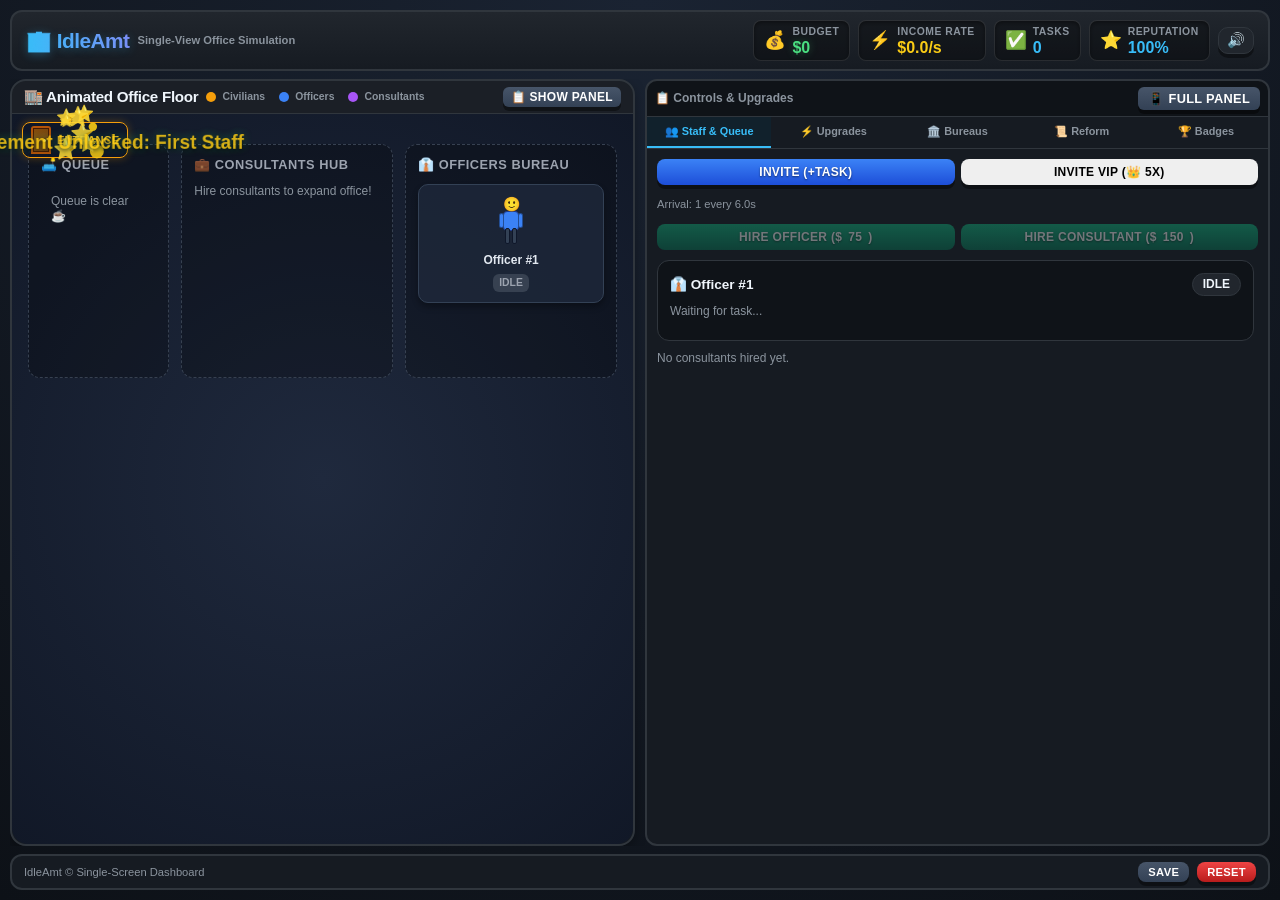
<file: index.html>
<!DOCTYPE html>
<html lang="en">
<head>
    <meta charset="UTF-8">
    <meta http-equiv="refresh" content="0; url=idleAmt.html">
    <title>IdleAmt - Redirecting...</title>
</head>
<body>
    <p>Redirecting to <a href="idleAmt.html">IdleAmt Game</a>...</p>
</body>
</html>
</file>
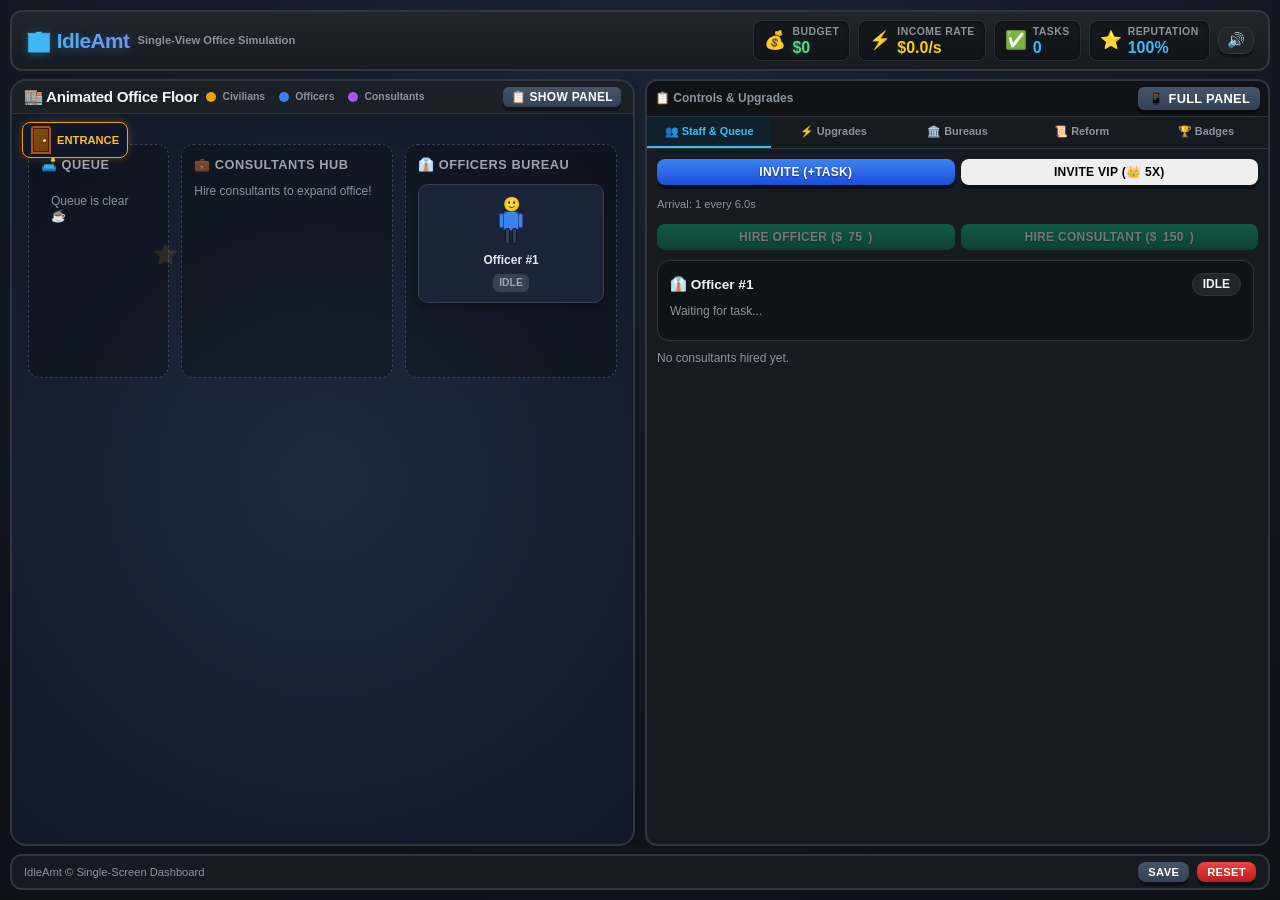
<file: idleAmt.html>
<!DOCTYPE html>
<html lang="en">
<head>
    <meta charset="UTF-8">
    <meta name="viewport" content="width=device-width, initial-scale=1.0">
    <title>IdleAmt - Office Simulation</title>
    <link rel="stylesheet" href="styles.css">
    <style>
        /* Compact Single-Viewport Dashboard Styles */
        .dashboard-layout {
            display: grid;
            grid-template-rows: auto 1fr auto;
            height: 100%;
            gap: 8px;
            overflow: hidden;
        }

        .top-nav-bar {
            display: flex;
            justify-content: space-between;
            align-items: center;
            background: linear-gradient(180deg, #21262d 0%, #161b22 100%);
            border: 2px solid #30363d;
            border-radius: 12px;
            padding: 8px 14px;
        }

        .game-main-area {
            display: grid;
            grid-template-columns: 1fr 1fr;
            gap: 10px;
            min-height: 0; /* allows grid child flex scrolling */
            overflow: hidden;
            transition: grid-template-columns 0.3s ease;
        }

        @media (max-width: 600px) {
            .game-main-area {
                grid-template-columns: 1fr;
            }
        }

        .game-main-area.sidebar-collapsed {
            grid-template-columns: 1fr 48px;
        }

        .game-main-area.sidebar-collapsed .tab-buttons-bar {
            flex-direction: column;
        }

        .game-main-area.sidebar-collapsed .tab-btn {
            padding: 10px 4px;
            writing-mode: vertical-rl;
            text-orientation: mixed;
            transform: rotate(180deg);
        }

        .game-main-area.sidebar-collapsed .tab-content-area {
            display: none !important;
        }

        .game-main-area.sidebar-expanded {
            grid-template-columns: 1fr;
            gap: 0;
        }

        .game-main-area.sidebar-expanded .office-viewport-section {
            display: none;
        }

        .office-viewport-section {
            display: flex;
            flex-direction: column;
            min-height: 0;
            gap: 8px;
        }

        .office-floor-card-compact {
            flex: 1;
            display: flex;
            flex-direction: column;
            min-height: 0;
            margin-bottom: 0;
        }

        .office-floor-viewport-compact {
            flex: 1;
            min-height: 200px;
            position: relative;
            overflow-y: auto;
        }

        .side-tabs-container {
            display: flex;
            flex-direction: column;
            min-height: 0;
            background: #161b22;
            border: 2px solid #30363d;
            border-radius: 12px;
            overflow: hidden;
        }

        .tab-buttons-bar {
            display: flex;
            background: rgba(0, 0, 0, 0.4);
            border-bottom: 1px solid #30363d;
        }

        .tab-btn {
            flex: 1;
            padding: 8px 3px;
            background: #161b22;
            border: none;
            color: #8b949e;
            font-size: 0.68rem;
            font-weight: 800;
            cursor: pointer;
            transition: all 0.15s ease;
            text-align: center;
            border-bottom: 2px solid transparent;
            white-space: nowrap;
        }

        .tab-btn.active {
            color: #38bdf8;
            background: rgba(56, 189, 248, 0.1);
            border-bottom: 2px solid #38bdf8;
        }

        .tab-content-area {
            flex: 1;
            padding: 10px;
            overflow-y: auto;
            display: flex;
            flex-direction: column;
            gap: 10px;
        }

        .tab-panel {
            display: none;
            flex-direction: column;
            gap: 10px;
        }

        .tab-panel.active {
            display: flex;
        }

        .bottom-control-bar {
            background: #161b22;
            border: 2px solid #30363d;
            border-radius: 12px;
            padding: 6px 12px;
            display: flex;
            justify-content: space-between;
            align-items: center;
        }
    </style>
</head>
<body>
    <div class="app-container dashboard-layout">
        <!-- Top Navigation & Stats Bar -->
        <header class="top-nav-bar">
            <div class="logo-area" style="display: flex; align-items: center; gap: 8px;">
                <h1 style="font-size: 1.3rem;">🏢 IdleAmt</h1>
                <span class="tagline" style="font-size: 0.7rem;">Single-View Office Simulation</span>
            </div>
            <div class="top-stats" style="gap: 8px;">
                <div class="stat-box money-box" style="padding: 4px 10px;">
                    <span class="stat-icon" style="font-size: 1.1rem;">💰</span>
                    <div class="stat-details">
                        <span class="stat-label">Budget</span>
                        <span class="stat-value" id="stat-money" style="font-size: 1rem;">$0</span>
                    </div>
                </div>
                <div class="stat-box income-box" style="padding: 4px 10px;">
                    <span class="stat-icon" style="font-size: 1.1rem;">⚡</span>
                    <div class="stat-details">
                        <span class="stat-label">Income Rate</span>
                        <span class="stat-value" id="stat-income" style="font-size: 1rem;">$0/s</span>
                    </div>
                </div>
                <div class="stat-box tasks-box" style="padding: 4px 10px;">
                    <span class="stat-icon" style="font-size: 1.1rem;">✅</span>
                    <div class="stat-details">
                        <span class="stat-label">Tasks</span>
                        <span class="stat-value" id="stat-tasks" style="font-size: 1rem;">0</span>
                    </div>
                </div>
                <div class="stat-box rep-box" style="padding: 4px 10px;">
                    <span class="stat-icon" style="font-size: 1.1rem;">⭐</span>
                    <div class="stat-details">
                        <span class="stat-label">Reputation</span>
                        <span class="stat-value" id="stat-reputation" style="font-size: 1rem;">100%</span>
                    </div>
                </div>
                <button id="btn-sound" class="btn btn-icon" style="padding: 4px 8px; font-size: 0.9rem;" title="Toggle Sound">🔊</button>
            </div>
        </header>

        <!-- Audit Alert Box (If triggered) -->
        <div id="audit-alert-box" style="display: none; background: linear-gradient(135deg, #ef4444, #f59e0b); color: white; padding: 6px 14px; border-radius: 8px; align-items: center; justify-content: space-between; box-shadow: 0 4px 12px rgba(239, 68, 68, 0.4);">
            <div style="display: flex; align-items: center; gap: 8px;">
                <span style="font-size: 1.2rem;">🚨</span>
                <strong style="font-size: 0.85rem;">SURPRISE AUDIT EVENT!</strong>
            </div>
            <button id="btn-claim-audit" class="btn btn-warning" style="font-weight: bold; font-size: 0.75rem; padding: 4px 8px; background: #ffffff; color: #dc2626;">Claim $<span id="audit-reward-val">0</span> (<span id="audit-timer-val">10</span>s)</button>
        </div>

        <!-- Main Gameplay Workspace -->
        <main class="game-main-area" id="main-area">
            <!-- Left Panel: Visual Interactive Office Floor Simulation -->
            <div class="office-viewport-section">
                <section class="card office-floor-card-compact">
                    <div class="card-header floor-header" style="padding: 6px 12px; display: flex; justify-content: space-between; align-items: center;">
                        <div style="display: flex; align-items: center; gap: 8px;">
                            <h2 style="font-size: 0.95rem;">🏬 Animated Office Floor</h2>
                            <div class="floor-legend" style="font-size: 0.65rem;">
                                <span class="legend-item"><span class="dot civ-dot"></span> Civilians</span>
                                <span class="legend-item"><span class="dot off-dot"></span> Officers</span>
                                <span class="legend-item"><span class="dot con-dot"></span> Consultants</span>
                            </div>
                        </div>
                        <button id="btn-show-sidebar" class="btn btn-sm btn-secondary" style="padding: 3px 8px; font-size: 0.75rem; border-radius: 6px;" title="Show Panel Controls">📋 Show Panel</button>
                    </div>
                    <div class="office-floor-viewport office-floor-viewport-compact" id="office-floor">
                        <!-- Doorway / Entry with Opening Door Leaf -->
                        <div class="office-door" id="office-entrance">
                            <div class="door-frame">
                                <div class="door-opening"></div>
                                <div class="door-leaf" id="door-panel">
                                    <span class="door-knob"></span>
                                </div>
                            </div>
                            <span class="door-label">ENTRANCE</span>
                        </div>

                        <!-- Moving Figures Canvas Layer -->
                        <div class="walking-entities-layer" id="walking-layer"></div>

                        <div class="office-floor-container" style="padding-top: 30px;">
                            <!-- Zone 1: Waiting Room / Queue -->
                            <div class="office-zone waiting-zone" id="zone-waiting">
                                <div class="zone-title">🛋️ Queue</div>
                                <div class="zone-entities" id="waiting-entities"></div>
                            </div>

                            <!-- Zone 2: Consultants Workstation (In front of Officers) -->
                            <div class="office-zone consultants-zone" id="zone-consultants">
                                <div class="zone-title">💼 Consultants Hub</div>
                                <div class="desks-grid" id="consultants-desks"></div>
                            </div>

                            <!-- Zone 3: Officers Desks Area -->
                            <div class="office-zone officers-zone" id="zone-officers">
                                <div class="zone-title">👔 Officers Bureau</div>
                                <div class="desks-grid" id="officers-desks"></div>
                            </div>
                        </div>
                    </div>
                </section>
            </div>

            <!-- Right Panel: Compact Tabbed Control Center -->
            <div class="side-tabs-container">
                <div class="sidebar-top-bar" style="display: flex; justify-content: space-between; align-items: center; padding: 6px 8px; background: rgba(0,0,0,0.3); border-bottom: 1px solid #30363d;">
                    <span class="sidebar-title" style="font-size: 0.75rem; font-weight: 700; color: #8b949e;">📋 Controls & Upgrades</span>
                    <button id="btn-toggle-sidebar" class="btn btn-sm btn-secondary" style="padding: 4px 10px; font-size: 0.8rem; border-radius: 6px;" title="Toggle Panel View">📱 Full Panel</button>
                </div>
                <div class="tab-buttons-bar">
                    <button class="tab-btn active" data-tab="tab-staff">👥 Staff & Queue</button>
                    <button class="tab-btn" data-tab="tab-upgrades">⚡ Upgrades</button>
                    <button class="tab-btn" data-tab="tab-departments">🏛️ Bureaus</button>
                    <button class="tab-btn" data-tab="tab-reform">📜 Reform</button>
                    <button class="tab-btn" data-tab="tab-achieve">🏆 Badges</button>
                </div>

                <div class="tab-content-area">
                    <!-- Tab 1: Staff & Queue -->
                    <div class="tab-panel active" id="tab-staff">
                        <div class="action-row" style="flex-wrap: wrap; gap: 6px;">
                            <button id="btn-invite-civ" class="btn btn-sm btn-primary" style="flex: 1;">Invite (+Task)</button>
                            <button id="btn-invite-vip" class="btn btn-sm btn-warning" style="flex: 1;">Invite VIP (👑 5x)</button>
                        </div>
                        <div style="display: flex; justify-content: space-between; align-items: center; margin: 2px 0;">
                            <span class="sub-text" id="civ-arrival-rate" style="font-size: 0.7rem;">Every 3s</span>
                        </div>
                        <div style="display: grid; grid-template-columns: 1fr 1fr; gap: 6px;">
                            <button id="btn-hire-officer" class="btn btn-sm btn-success">Hire Officer ($<span id="officer-cost">50</span>)</button>
                            <button id="btn-hire-consultant" class="btn btn-sm btn-success">Hire Consultant ($<span id="consultant-cost">150</span>)</button>
                        </div>
                        <div class="list-container" id="officers-list" style="max-height: 160px;"></div>
                        <div class="list-container" id="consultants-list" style="max-height: 140px;"></div>
                    </div>

                    <!-- Tab 2: Upgrades -->
                    <div class="tab-panel" id="tab-upgrades">
                        <div class="upgrades-grid" id="upgrades-list"></div>
                    </div>

                    <!-- Tab 3: Department Expansions -->
                    <div class="tab-panel" id="tab-departments">
                        <div class="departments-grid" id="departments-list" style="display: grid; grid-template-columns: 1fr; gap: 8px;"></div>
                    </div>

                    <!-- Tab 4: Bureaucratic Reform & Vault -->
                    <div class="tab-panel" id="tab-reform">
                        <div style="display: flex; justify-content: space-between; align-items: center; background: rgba(255,255,255,0.03); padding: 8px; border-radius: 8px;">
                            <div>
                                <span class="sub-text">Seals: </span>
                                <strong id="prestige-seals-val" style="color: #facc15;">0 📜</strong>
                            </div>
                            <div>
                                <span class="sub-text">Mult: </span>
                                <strong id="prestige-mult-val" style="color: #4ade80;">1.0x</strong>
                            </div>
                        </div>
                        <div class="action-row" style="justify-content: space-between;">
                            <div>
                                <span class="sub-text">Pending: </span>
                                <strong id="pending-seals-val" style="color: #facc15;">+0 📜</strong>
                            </div>
                            <button id="btn-prestige" class="btn btn-sm btn-warning">Reform Bureaucracy</button>
                        </div>
                    </div>

                    <!-- Tab 5: Achievements -->
                    <div class="tab-panel" id="tab-achieve">
                        <div class="achievements-grid" id="achievements-list" style="display: grid; grid-template-columns: repeat(auto-fit, minmax(110px, 1fr)); gap: 8px;"></div>
                    </div>
                </div>
            </div>
        </main>

        <!-- Bottom Action Bar -->
        <footer class="bottom-control-bar">
            <span class="sub-text" style="font-size: 0.7rem;">IdleAmt &copy; Single-Screen Dashboard</span>
            <div style="display: flex; gap: 8px;">
                <button id="btn-save" class="btn btn-sm btn-secondary" style="padding: 4px 10px; font-size: 0.7rem;">Save</button>
                <button id="btn-reset" class="btn btn-sm btn-danger" style="padding: 4px 10px; font-size: 0.7rem;">Reset</button>
            </div>
        </footer>
    </div>

    <script src="game.js"></script>
    <script>
        // Compact Dashboard Tab Navigation & Sidebar Toggle Slider
        document.addEventListener('DOMContentLoaded', () => {
            const tabBtns = document.querySelectorAll('.tab-btn');
            const tabPanels = document.querySelectorAll('.tab-panel');
            const mainArea = document.getElementById('main-area');
            const toggleBtn = document.getElementById('btn-toggle-sidebar');

            tabBtns.forEach(btn => {
                btn.addEventListener('click', () => {
                    // If collapsed, clicking tab expands sidebar
                    if (mainArea.classList.contains('sidebar-collapsed')) {
                        mainArea.classList.remove('sidebar-collapsed');
                    }
                    tabBtns.forEach(b => b.classList.remove('active'));
                    tabPanels.forEach(p => p.classList.remove('active'));

                    btn.classList.add('active');
                    const targetTab = btn.getAttribute('data-tab');
                    const panel = document.getElementById(targetTab);
                    if (panel) panel.classList.add('active');
                });
            });

            // Sidebar view state toggle (Normal Split -> Fullscreen Panel -> Collapsed -> Normal Split)
            let sidebarState = 'normal'; // 'normal', 'expanded', 'collapsed'
            const showBtn = document.getElementById('btn-show-sidebar');

            function setSidebarState(newState) {
                sidebarState = newState;
                mainArea.classList.remove('sidebar-collapsed', 'sidebar-expanded');
                if (sidebarState === 'expanded') {
                    mainArea.classList.add('sidebar-expanded');
                    if (toggleBtn) toggleBtn.textContent = '◀ Hide Panel';
                    if (showBtn) showBtn.textContent = '📋 Show Panel';
                } else if (sidebarState === 'collapsed') {
                    mainArea.classList.add('sidebar-collapsed');
                    if (toggleBtn) toggleBtn.textContent = '🖥️ Split View';
                    if (showBtn) showBtn.textContent = '📋 Expand Panel';
                } else { // 'normal'
                    if (toggleBtn) toggleBtn.textContent = '📱 Full Panel';
                    if (showBtn) showBtn.textContent = '📱 Full Panel';
                }
            }

            if (toggleBtn) {
                toggleBtn.addEventListener('click', () => {
                    if (sidebarState === 'normal') setSidebarState('expanded');
                    else if (sidebarState === 'expanded') setSidebarState('collapsed');
                    else setSidebarState('normal');
                });
            }

            if (showBtn) {
                showBtn.addEventListener('click', () => {
                    if (sidebarState === 'normal') setSidebarState('expanded');
                    else setSidebarState('normal');
                });
            }
        });
    </script>
</body>
</html>
</file>
<file: styles.css>
:root {
    --bg-color: #0d1117;
    --card-bg: #161b22;
    --card-border: #30363d;
    --text-primary: #f0f6fc;
    --text-secondary: #8b949e;
    --accent-blue: #238636;
    --accent-blue-hover: #2ea043;
    --accent-green: #238636;
    --accent-green-hover: #2ea043;
    --accent-amber: #d29922;
    --accent-purple: #8957e5;
    --accent-red: #da3633;
    --accent-red-hover: #f85149;
    --progress-bg: #21262d;
    --radius: 16px;
    --btn-shadow: 0 4px 0 rgba(0, 0, 0, 0.4);
}

* {
    box-sizing: border-box;
    margin: 0;
    padding: 0;
    font-family: -apple-system, BlinkMacSystemFont, "Segoe UI", Roboto, "Helvetica Neue", Arial, sans-serif;
    user-select: none;
}

body {
    background: radial-gradient(circle at top, #1a2332 0%, #0d1117 100%);
    color: var(--text-primary);
    line-height: 1.3;
    height: 100vh;
    max-height: 100vh;
    padding: 10px;
    position: relative;
    overflow: hidden;
}

/* Floating FX Layer */
.floating-fx-container {
    position: fixed;
    top: 0;
    left: 0;
    width: 100vw;
    height: 100vh;
    pointer-events: none;
    z-index: 9999;
}

.floating-text {
    position: absolute;
    font-weight: 800;
    font-size: 1.2rem;
    color: #4ade80;
    text-shadow: 0 2px 4px rgba(0, 0, 0, 0.8), 0 0 10px rgba(74, 222, 128, 0.5);
    animation: floatUp 1.2s ease-out forwards;
    pointer-events: none;
    white-space: nowrap;
}

@keyframes floatUp {
    0% {
        opacity: 1;
        transform: translate(-50%, 0) scale(0.8);
    }
    30% {
        transform: translate(-50%, -20px) scale(1.2);
    }
    100% {
        opacity: 0;
        transform: translate(-50%, -60px) scale(1);
    }
}

.app-container {
    max-width: 1400px;
    height: 100%;
    margin: 0 auto;
    display: flex;
    flex-direction: column;
    gap: 10px;
}

/* Header & Top Bar Badges */
.header {
    background: linear-gradient(180deg, #21262d 0%, #161b22 100%);
    border: 2px solid #30363d;
    box-shadow: 0 8px 24px rgba(0, 0, 0, 0.5);
    border-radius: var(--radius);
    padding: 16px 20px;
    display: flex;
    justify-content: space-between;
    align-items: center;
    flex-wrap: wrap;
    gap: 12px;
}

.logo-area h1 {
    font-size: 1.6rem;
    font-weight: 900;
    letter-spacing: -0.5px;
    background: linear-gradient(90deg, #38bdf8, #818cf8);
    -webkit-background-clip: text;
    -webkit-text-fill-color: transparent;
    text-shadow: 0 2px 10px rgba(56, 189, 248, 0.3);
}

.tagline {
    color: var(--text-secondary);
    font-size: 0.8rem;
    font-weight: 600;
}

.top-stats {
    display: flex;
    gap: 6px;
    flex-wrap: wrap;
    align-items: center;
    justify-content: flex-end;
}

.stat-box {
    background: rgba(0, 0, 0, 0.3);
    border: 1px solid rgba(255, 255, 255, 0.1);
    padding: 4px 8px;
    border-radius: 8px;
    display: flex;
    align-items: center;
    gap: 6px;
    box-shadow: inset 0 2px 4px rgba(0, 0, 0, 0.4);
}

.stat-icon {
    font-size: 1.4rem;
}

.stat-details {
    display: flex;
    flex-direction: column;
}

.stat-label {
    font-size: 0.65rem;
    color: var(--text-secondary);
    text-transform: uppercase;
    font-weight: 700;
    letter-spacing: 0.5px;
}

.stat-value {
    font-size: 1.15rem;
    font-weight: 800;
    color: #38bdf8;
    line-height: 1.1;
}

.money-box .stat-value {
    color: #4ade80;
    text-shadow: 0 0 8px rgba(74, 222, 128, 0.3);
}

.income-box .stat-value {
    color: #facc15;
}

/* Interactive Office Floor Viewport & Movement System */
.office-floor-card {
    background: #161b22;
    border: 2px solid #30363d;
}

.floor-header {
    display: flex;
    justify-content: space-between;
    align-items: center;
    background: rgba(0, 0, 0, 0.2);
    padding: 12px 20px;
    border-bottom: 1px solid #30363d;
}

.floor-legend {
    display: flex;
    gap: 14px;
    font-size: 0.75rem;
    font-weight: 600;
    color: var(--text-secondary);
}

.legend-item {
    display: flex;
    align-items: center;
    gap: 6px;
}

.dot {
    width: 10px;
    height: 10px;
    border-radius: 50%;
    display: inline-block;
}
.civ-dot { background: #f59e0b; }
.off-dot { background: #3b82f6; }
.con-dot { background: #a855f7; }

.office-floor-viewport {
    position: relative;
    background: radial-gradient(circle at center, #1f293d 0%, #111827 100%);
    min-height: 280px;
    border-radius: 0 0 var(--radius) var(--radius);
    overflow: hidden;
}

.office-door {
    position: absolute;
    top: 8px;
    left: 10px;
    display: flex;
    align-items: center;
    gap: 6px;
    background: rgba(15, 23, 42, 0.85);
    border: 1.5px solid #f59e0b;
    border-radius: 8px;
    padding: 3px 8px;
    font-size: 0.7rem;
    font-weight: 800;
    color: #fbbf24;
    z-index: 5;
    box-shadow: 0 0 8px rgba(245, 158, 11, 0.3);
    perspective: 400px;
}

.door-frame {
    position: relative;
    width: 20px;
    height: 28px;
    background: #0f172a;
    border: 2px solid #b45309;
    border-radius: 3px 3px 0 0;
    overflow: visible;
}

.door-opening {
    position: absolute;
    top: 0;
    left: 0;
    width: 100%;
    height: 100%;
    background: #fef08a;
    box-shadow: inset 0 0 6px rgba(245, 158, 11, 0.8);
}

.door-leaf {
    position: absolute;
    top: 0;
    left: 0;
    width: 100%;
    height: 100%;
    background: linear-gradient(135deg, #854d0e 0%, #713f12 100%);
    border: 1px solid #451a03;
    transform-origin: left center;
    transition: transform 0.4s cubic-bezier(0.4, 0, 0.2, 1);
    display: flex;
    align-items: center;
    justify-content: flex-end;
    padding-right: 2px;
    z-index: 2;
}

.door-knob {
    width: 3px;
    height: 3px;
    background: #fef08a;
    border-radius: 50%;
    box-shadow: 0 0 2px #000;
}

.office-door.door-open .door-leaf {
    transform: rotateY(-80deg);
    box-shadow: 4px 0 8px rgba(0, 0, 0, 0.5);
}

.walking-entities-layer {
    position: absolute;
    top: 0;
    left: 0;
    width: 100%;
    height: 100%;
    pointer-events: none;
    z-index: 10;
}

/* Walking Character Figure */
.moving-figure {
    position: absolute;
    display: flex;
    flex-direction: column;
    align-items: center;
    transform: translate(-50%, -50%);
    transition: left 2s linear, top 2s linear;
    z-index: 15;
    pointer-events: none;
}

.moving-figure.walking .figure-avatar {
    animation: walkingBounce 0.3s infinite alternate ease-in-out;
}

@keyframes walkingBounce {
    0% { transform: translateY(0) rotate(-4deg); }
    100% { transform: translateY(-6px) rotate(4deg); }
}

.figure-avatar {
    font-size: 1.8rem;
    filter: drop-shadow(0 4px 6px rgba(0, 0, 0, 0.5));
    position: relative;
}

.figure-doc {
    position: absolute;
    top: -4px;
    right: -8px;
    font-size: 0.9rem;
    animation: docPulse 0.5s infinite alternate;
}

@keyframes docPulse {
    0% { transform: scale(0.9); }
    100% { transform: scale(1.2); }
}

.speech-bubble {
    background: rgba(15, 23, 42, 0.9);
    border: 1px solid #38bdf8;
    color: #f8fafc;
    font-size: 0.65rem;
    font-weight: 800;
    padding: 2px 6px;
    border-radius: 6px;
    white-space: nowrap;
    margin-bottom: 2px;
    box-shadow: 0 2px 6px rgba(0, 0, 0, 0.5);
}

.office-floor-container {
    display: grid;
    grid-template-columns: 1fr 1.5fr 1.5fr;
    gap: 12px;
    padding: 16px;
    padding-top: 40px;
    min-height: 280px;
    overflow-x: auto;
}

@media (max-width: 900px) {
    .office-floor-container {
        grid-template-columns: 1fr;
    }
}

.office-zone {
    background: rgba(0, 0, 0, 0.25);
    border: 1px dashed #374151;
    border-radius: 12px;
    padding: 12px;
    display: flex;
    flex-direction: column;
    gap: 10px;
    position: relative;
}

.zone-title {
    font-size: 0.8rem;
    font-weight: 700;
    color: #9ca3af;
    text-transform: uppercase;
    letter-spacing: 0.5px;
}

.zone-entities {
    display: flex;
    flex-wrap: wrap;
    gap: 8px;
    align-content: flex-start;
    min-height: 120px;
}

.desks-grid {
    display: grid;
    grid-template-columns: repeat(auto-fill, minmax(130px, 1fr));
    gap: 10px;
}

/* Persona Figure Character Model with Animated Limbs */
.persona-figure {
    position: relative;
    width: 36px;
    height: 52px;
    display: flex;
    flex-direction: column;
    align-items: center;
    justify-content: flex-start;
}

.persona-head {
    width: 18px;
    height: 18px;
    border-radius: 50%;
    position: relative;
    z-index: 3;
    display: flex;
    align-items: center;
    justify-content: center;
}

.persona-face {
    font-size: 14px;
    line-height: 1;
    pointer-events: none;
}

.persona-body {
    width: 16px;
    height: 20px;
    background: #3b82f6; /* Officer blue default */
    border-radius: 4px;
    border: 1.5px solid #1e3a8a;
    position: relative;
    margin-top: -2px;
    z-index: 2;
}

.persona-figure.civ .persona-body {
    background: #f59e0b; /* Civilian amber */
    border-color: #78350f;
}

.persona-figure.consultant .persona-body {
    background: #a855f7; /* Consultant purple */
    border-color: #581c87;
}

/* Limbs: Arms & Legs */
.persona-arm {
    position: absolute;
    width: 5px;
    height: 15px;
    background: inherit;
    border: 1px solid rgba(0, 0, 0, 0.4);
    border-radius: 3px;
    top: 1px;
    transform-origin: top center;
}

.persona-arm.left {
    left: -5px;
}

.persona-arm.right {
    right: -5px;
}

.persona-leg {
    position: absolute;
    width: 5px;
    height: 16px;
    background: #334155;
    border: 1px solid #0f172a;
    border-radius: 2px;
    bottom: -14px;
    transform-origin: top center;
}

.persona-leg.left {
    left: 1px;
}

.persona-leg.right {
    right: 1px;
}

/* Direct Contact Visual Interaction Pulsing */
.desk-unit.active-desk::after {
    content: '💬';
    position: absolute;
    top: -12px;
    right: -4px;
    font-size: 1rem;
    animation: contactPulse 1.2s infinite alternate ease-in-out;
}

@keyframes contactPulse {
    0% { transform: scale(0.9) translateY(0); opacity: 0.7; }
    100% { transform: scale(1.15) translateY(-3px); opacity: 1; }
}

/* Walking Animations for Limbs */
.moving-figure.walking .persona-arm.left {
    animation: armSwingLeft 0.4s infinite alternate ease-in-out;
}

.moving-figure.walking .persona-arm.right {
    animation: armSwingRight 0.4s infinite alternate ease-in-out;
}

.moving-figure.walking .persona-leg.left {
    animation: legWalkLeft 0.4s infinite alternate ease-in-out;
}

.moving-figure.walking .persona-leg.right {
    animation: legWalkRight 0.4s infinite alternate ease-in-out;
}

@keyframes armSwingLeft {
    0% { transform: rotate(-35deg); }
    100% { transform: rotate(35deg); }
}

@keyframes armSwingRight {
    0% { transform: rotate(35deg); }
    100% { transform: rotate(-35deg); }
}

@keyframes legWalkLeft {
    0% { transform: rotate(30deg); }
    100% { transform: rotate(-30deg); }
}

@keyframes legWalkRight {
    0% { transform: rotate(-30deg); }
    100% { transform: rotate(30deg); }
}

/* Avatar & Desk Stylings */
.civ-avatar {
    background: rgba(245, 158, 11, 0.15);
    border: 1px solid #f59e0b;
    border-radius: 8px;
    padding: 6px 10px;
    display: flex;
    align-items: center;
    gap: 6px;
    font-size: 0.75rem;
    font-weight: 700;
    color: #fbbf24;
    animation: popIn 0.3s cubic-bezier(0.175, 0.885, 0.32, 1.275);
}

@keyframes popIn {
    0% { transform: scale(0.5); opacity: 0; }
    100% { transform: scale(1); opacity: 1; }
}

.desk-unit {
    background: rgba(30, 41, 59, 0.8);
    border: 1px solid #334155;
    border-radius: 10px;
    padding: 10px;
    display: flex;
    flex-direction: column;
    align-items: center;
    gap: 6px;
    position: relative;
    box-shadow: 0 4px 6px rgba(0, 0, 0, 0.3);
    transition: all 0.2s ease;
}

.desk-unit.active-desk {
    border-color: #38bdf8;
    box-shadow: 0 0 12px rgba(56, 189, 248, 0.3);
}

.desk-unit.consultant-desk.active-desk {
    border-color: #a855f7;
    box-shadow: 0 0 12px rgba(168, 85, 247, 0.3);
}

.desk-avatar {
    font-size: 1.8rem;
    position: relative;
}

.desk-avatar.working {
    animation: typingBob 0.6s infinite alternate ease-in-out;
}

@keyframes typingBob {
    0% { transform: translateY(0) rotate(0deg); }
    100% { transform: translateY(-3px) rotate(2deg); }
}

.desk-name {
    font-size: 0.75rem;
    font-weight: 700;
    color: #e2e8f0;
    text-align: center;
    white-space: nowrap;
    overflow: hidden;
    text-overflow: ellipsis;
    max-width: 100%;
}

.desk-status-badge {
    font-size: 0.65rem;
    font-weight: 800;
    padding: 2px 6px;
    border-radius: 6px;
    text-transform: uppercase;
}

.desk-status-badge.idle {
    background: #374151;
    color: #9ca3af;
}

.desk-status-badge.working {
    background: #0284c7;
    color: #ffffff;
    box-shadow: 0 0 6px rgba(2, 132, 199, 0.5);
}

.desk-mini-progress {
    width: 100%;
    height: 6px;
    background: #1e293b;
    border-radius: 3px;
    overflow: hidden;
}

.desk-mini-bar {
    height: 100%;
    background: linear-gradient(90deg, #38bdf8, #818cf8);
    width: 0%;
}

.desk-unit.consultant-desk .desk-mini-bar {
    background: linear-gradient(90deg, #c084fc, #a855f7);
}

/* Layout */
.main-content {
    display: grid;
    grid-template-columns: 1fr 1fr;
    gap: 16px;
}

@media (max-width: 850px) {
    .main-content {
        grid-template-columns: 1fr;
    }
}

.column {
    display: flex;
    flex-direction: column;
    gap: 16px;
}

/* Cards */
.card {
    background: #161b22;
    border: 2px solid #30363d;
    border-radius: var(--radius);
    overflow: hidden;
    box-shadow: 0 4px 12px rgba(0, 0, 0, 0.3);
}

.card-header {
    background: rgba(255, 255, 255, 0.02);
    padding: 14px 18px;
    border-bottom: 1px solid #30363d;
    display: flex;
    justify-content: space-between;
    align-items: center;
}

.card-header h2 {
    font-size: 1.1rem;
    font-weight: 800;
    letter-spacing: -0.3px;
}

.badge {
    background: #21262d;
    color: var(--text-primary);
    border: 1px solid #30363d;
    padding: 3px 10px;
    border-radius: 20px;
    font-size: 0.75rem;
    font-weight: 700;
}

.card-body {
    padding: 16px;
    display: flex;
    flex-direction: column;
    gap: 14px;
}

.section-desc {
    color: var(--text-secondary);
    font-size: 0.8rem;
    font-weight: 500;
}

.action-row {
    display: flex;
    align-items: center;
    justify-content: space-between;
    gap: 12px;
}

.sub-text {
    font-size: 0.75rem;
    color: var(--text-secondary);
}

/* Android Arcade Style Buttons */
.btn {
    padding: 10px 18px;
    border-radius: 12px;
    font-weight: 800;
    font-size: 0.85rem;
    border: none;
    cursor: pointer;
    transition: all 0.1s ease;
    display: inline-flex;
    align-items: center;
    justify-content: center;
    gap: 6px;
    box-shadow: 0 4px 0 rgba(0, 0, 0, 0.4);
    text-transform: uppercase;
    letter-spacing: 0.3px;
    position: relative;
    top: 0;
}

.btn:active:not(:disabled) {
    top: 3px;
    box-shadow: 0 1px 0 rgba(0, 0, 0, 0.4);
}

.btn:disabled {
    opacity: 0.4;
    cursor: not-allowed;
    box-shadow: none;
    top: 0;
}

.btn-primary {
    background: linear-gradient(180deg, #3b82f6 0%, #1d4ed8 100%);
    color: white;
    text-shadow: 0 1px 2px rgba(0, 0, 0, 0.5);
}

.btn-success {
    background: linear-gradient(180deg, #10b981 0%, #047857 100%);
    color: white;
    text-shadow: 0 1px 2px rgba(0, 0, 0, 0.5);
}

.btn-secondary {
    background: linear-gradient(180deg, #475569 0%, #334155 100%);
    color: white;
}

.btn-danger {
    background: linear-gradient(180deg, #ef4444 0%, #b91c1c 100%);
    color: white;
}

.btn-icon {
    padding: 8px 12px;
    background: #21262d;
    border: 1px solid #30363d;
    font-size: 1.1rem;
    border-radius: 10px;
}

.btn-sm {
    padding: 6px 12px;
    font-size: 0.75rem;
    border-radius: 8px;
}

/* Queue and Item Lists */
.queue-container, .list-container {
    display: flex;
    flex-direction: column;
    gap: 10px;
    max-height: 260px;
    overflow-y: auto;
    padding-right: 4px;
}

.queue-item, .worker-card, .upgrade-card {
    background: rgba(0, 0, 0, 0.3);
    border: 1px solid #30363d;
    border-radius: 12px;
    padding: 12px;
    display: flex;
    flex-direction: column;
    gap: 8px;
}

.queue-item-header, .worker-header {
    display: flex;
    justify-content: space-between;
    align-items: center;
    font-weight: 700;
    font-size: 0.85rem;
}

.task-reward {
    color: #4ade80;
    font-weight: 800;
}

/* Progress Bar with Graphic Sheen Effect */
.progress-container {
    background: #21262d;
    border-radius: 8px;
    height: 14px;
    width: 100%;
    overflow: hidden;
    position: relative;
    border: 1px solid rgba(255, 255, 255, 0.05);
}

.progress-bar {
    background: linear-gradient(90deg, #3b82f6, #60a5fa, #3b82f6);
    background-size: 200% 100%;
    height: 100%;
    width: 0%;
    transition: width 0.1s linear;
    position: relative;
    animation: sheenMove 2s infinite linear;
}

@keyframes sheenMove {
    0% { background-position: 200% 0; }
    100% { background-position: -200% 0; }
}

.progress-bar.consultant-bar {
    background: linear-gradient(90deg, #8b5cf6, #c084fc, #8b5cf6);
    background-size: 200% 100%;
}

.progress-text {
    font-size: 0.7rem;
    color: var(--text-secondary);
    display: flex;
    justify-content: space-between;
    font-weight: 600;
}

/* Worker Actions */
.worker-controls {
    display: flex;
    gap: 8px;
    align-items: center;
}

/* Upgrades Grid */
.upgrades-grid {
    display: grid;
    grid-template-columns: 1fr;
    gap: 10px;
}

.upgrade-card {
    display: flex;
    flex-direction: row;
    justify-content: space-between;
    align-items: center;
}

.upgrade-info h4 {
    font-size: 0.9rem;
    font-weight: 700;
}

.upgrade-info p {
    font-size: 0.75rem;
    color: var(--text-secondary);
}

/* Footer */
.footer {
    border-top: 1px solid #30363d;
    padding-top: 16px;
    display: flex;
    justify-content: space-between;
    align-items: center;
    flex-wrap: wrap;
    gap: 12px;
}

.footer-actions {
    display: flex;
    gap: 10px;
}

.footer-note {
    font-size: 0.75rem;
    color: var(--text-secondary);
}
</file>
